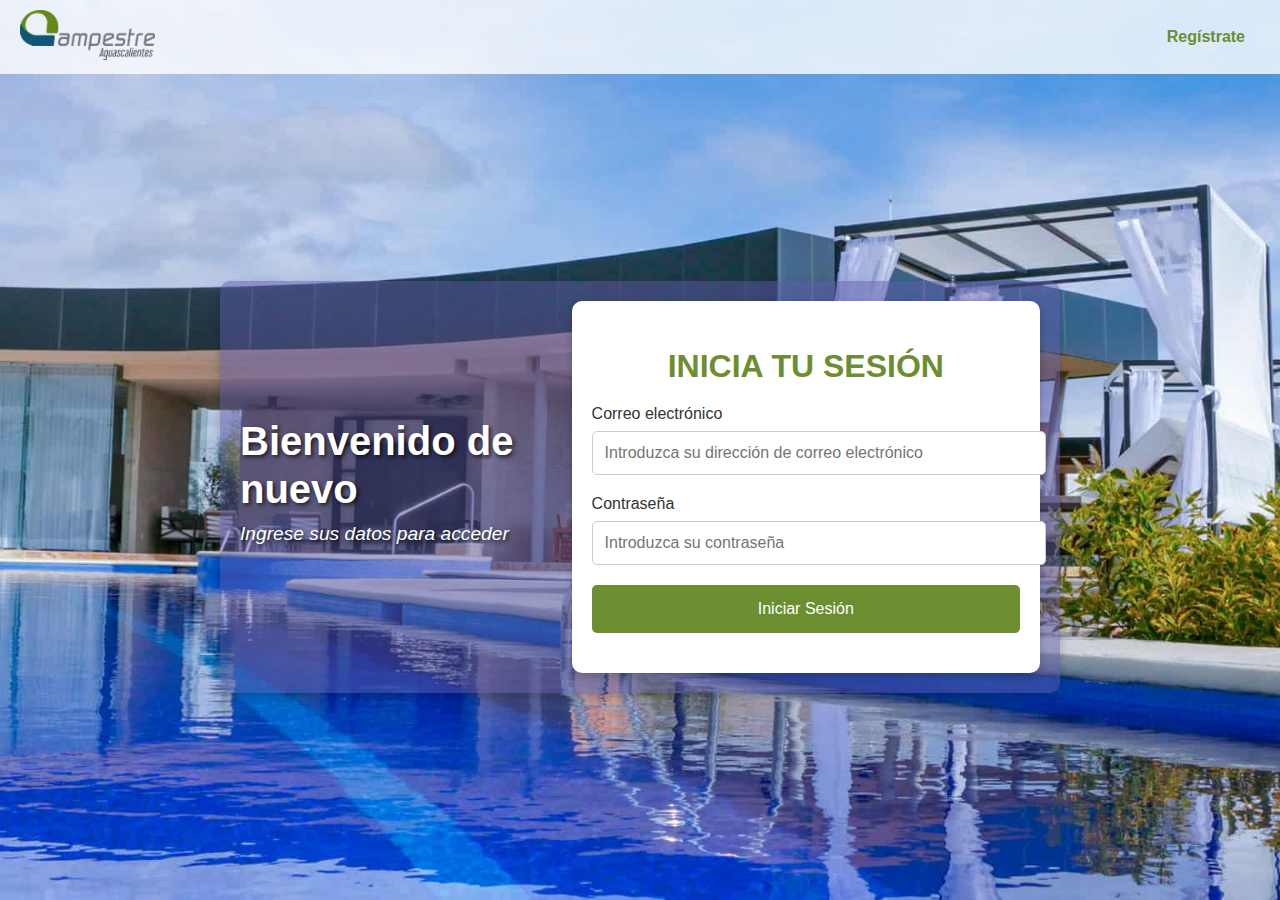
<file: Estacion/Login/Login.html>
<!DOCTYPE html>
<html lang="es">
<head>
    <meta charset="UTF-8">
    <meta name="viewport" content="width=device-width, initial-scale=1.0">
    <title>Iniciar Sesión</title>
    <link rel="stylesheet" href="styles.css">
</head>
<body>
    <header>
        <div class="logo">
            <a href="https://campestreags.com">
                <img src="logo-cca-original.png" height="50px" margin-right="10px">
            </a>
        </div>
        <nav>
            <a href="/Estacion/Estacion/Register/Register.html">Regístrate</a>
        </nav>
    </header>
    <main>
        <div class="layout">
            <div class="welcome-message">
                <h1>Bienvenido de<br>nuevo</h1>
                <p>Ingrese sus datos para acceder</p>
            </div>
            <div class="container">
                <div class="left">
                    <h2>INICIA TU SESIÓN</h2>
                    <form action="login.php" method="post">
                        <div class="form-group">
                            <label for="email">Correo electrónico</label>
                            <input type="email" id="email" name="email" placeholder="Introduzca su dirección de correo electrónico" required>
                        </div>
                        <div class="form-group">
                            <label for="password">Contraseña</label>
                            <input type="password" id="password" name="password" placeholder="Introduzca su contraseña" required>
                        </div>
                        <div class="form-group full-width">
                            <input type="submit" value="Iniciar Sesión">
                        </div>
                    </form>
                </div>
            </div>
        </div>
    </main>
    <script>
        // Comprobar si hay un parámetro de error en la URL
        const urlParams = new URLSearchParams(window.location.search);
        if (urlParams.get('error')) {
            alert('Correo electrónico o contraseña incorrectos. Por favor, inténtelo de nuevo.');
        }
    </script>
</body>
</html>
</file>
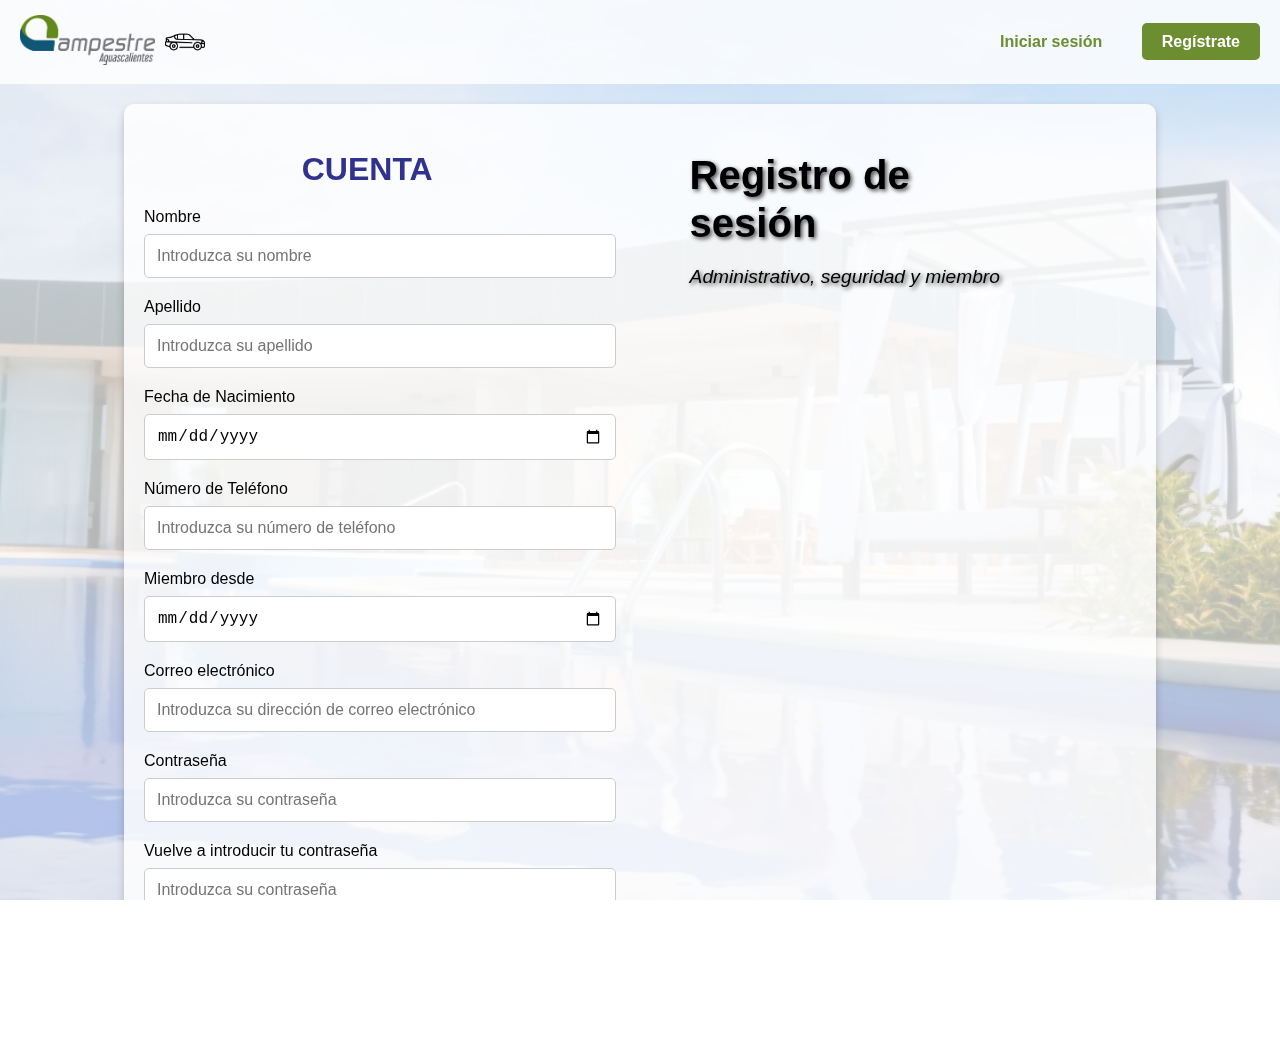
<file: Estacion/Register/Register.html>
<!DOCTYPE html>
<html lang="es">
<head>
    <meta charset="UTF-8">
    <meta name="viewport" content="width=device-width, initial-scale=1.0">
    <title>Registro</title>
    <link rel="stylesheet" href="styles.css">
</head>
<body>
    <div class="container">
        <div class="video-background">
            <video autoplay muted loop id="background-video">
                <source src="campestre.mp4" type="video/mp4">
                Your browser does not support HTML5 video.
            </video>
        </div>
        <header>
            <div class="logo">
                <a href="https://campestreags.com">
                    <img src="logo-cca-original.png" height="50px" margin-right="10px">
                </a>
                <h1></h1>
                <img src="coche.png" alt="Icono" class="logo-icon">
            </div>
            <nav>
                <a href="/Estacion/Estacion/Login/Login.html">Iniciar sesión</a>
                <a href="/Estacion/Estacion/Register/Register.html" class="registro">Regístrate</a>
            </nav>
        </header>
        <main>
            <div class="content">
                <div class="left">
                    <h2>CUENTA</h2>
                    <form action="/Estacion/Estacion/Register/register.php" method="post">
                        <div class="form-group">
                            <label for="nombre">Nombre</label>
                            <input type="text" id="nombre" name="nombre" placeholder="Introduzca su nombre" required>
                        </div>
                        <div class="form-group">
                            <label for="apellido">Apellido</label>
                            <input type="text" id="apellido" name="apellido" placeholder="Introduzca su apellido" required>
                        </div>
                        <div class="form-group">
                            <label for="fecha_nacimiento">Fecha de Nacimiento</label>
                            <input type="date" id="fecha_nacimiento" name="fecha_nacimiento" placeholder="Introduzca su fecha de nacimiento" required>
                        </div>
                        <div class="form-group">
                            <label for="numero_telefono">Número de Teléfono</label>
                            <input type="tel" id="numero_telefono" name="numero_telefono" placeholder="Introduzca su número de teléfono" required>
                        </div>
                        <div class="form-group">
                            <label for="miembro_desde">Miembro desde</label>
                            <input type="date" id="miembro_desde" name="miembro_desde" placeholder="Introduzca la fecha de miembro" required>
                        </div>
                        <div class="form-group">
                            <label for="email">Correo electrónico</label>
                            <input type="email" id="email" name="email" placeholder="Introduzca su dirección de correo electrónico" required>
                        </div>
                        <div class="form-group">
                            <label for="password">Contraseña</label>
                            <input type="password" id="password" name="password" placeholder="Introduzca su contraseña" required>
                        </div>
                        <div class="form-group">
                            <label for="confirm-password">Vuelve a introducir tu contraseña</label>
                            <input type="password" id="confirm-password" name="confirm-password" placeholder="Introduzca su contraseña" required>
                        </div>
                        <div class="form-group full-width">
                            <input type="submit" value="Registrarse">
                        </div>
                    </form>
                </div>
                <div class="right">
                    <h1>Registro de<br>sesión</h1>
                    <p>Administrativo, seguridad y miembro</p>
                </div>
            </div>
        </main>
    </div>
</body>
</html>
</file>
<file: Estacion/Login/styles.css>
body {
    font-family: Arial, sans-serif;
    background-image: url('2022-11-05.jpg');
    background-size: cover;
    background-position: center;
    margin: 0;
    padding: 0;
    display: flex;
    flex-direction: column;
    align-items: center;
    min-height: 100vh;
    color: #333;
}

header {
    width: 100%;
    display: flex;
    justify-content: space-between;
    align-items: center;
    padding: 10px 20px;
    box-sizing: border-box;
    background-color: rgba(255, 255, 255, 0.8);
}

header .logo {
    display: flex;
    align-items: center;
}

header .logo img.car-icon,
header .logo img.logo-icon {
    height: 40px;
    margin: 0 10px;
}

header .logo h1 {
    margin: 0;
    font-size: 1.5rem;
    color: #6c8e30;
}

header nav a {
    text-decoration: none;
    color: #6c8e30;
    font-weight: bold;
    margin-left: 20px;
    padding: 10px 15px;
    border-radius: 5px;
}

header nav a:hover {
    border: 2px solid #6c8e30;
    background-color: rgba(108, 142, 48, 0.1);
}

header nav a.inicio-sesion {
    background-color: #6c8e30;
    color: white;
    padding: 10px 20px;
}

main {
    flex: 1;
    display: flex;
    justify-content: center;
    align-items: center;
    width: 100%;
    padding: 20px;
    box-sizing: border-box;
}

.layout {
    display: flex;
    flex-direction: column;
    justify-content: center;
    align-items: center;
    width: 100%;
    max-width: 800px;
    background-color: rgba(94, 91, 170, 0.475);
    padding: 20px;
    border-radius: 10px;
    box-shadow: 0 4px 8px rgba(0, 0, 0, 0.2);
}

.welcome-message {
    width: 100%;
    text-align: center;
    color: white;
    margin-bottom: 20px;
}

.welcome-message h1 {
    font-size: 2.5rem;
    margin-bottom: 10px;
    line-height: 1.2;
    text-shadow: 2px 2px 4px rgba(0, 0, 0, 0.7);
}

.welcome-message p {
    font-size: 1.2rem;
    margin-top: 10px;
    font-style: italic;
    text-shadow: 2px 2px 4px rgba(0, 0, 0, 0.7);
}

.container {
    width: 100%;
    background-color: #fff;
    padding: 20px;
    border-radius: 10px;
    box-shadow: 0 4px 8px rgba(0, 0, 0, 0.2);
}

.left {
    width: 100%;
    text-align: center;
}

.left h2 {
    color: #6c8e30;
    font-size: 2rem;
    margin-bottom: 20px;
}

.form-group {
    margin-bottom: 20px;
    text-align: left;
}

.form-group label {
    display: block;
    margin-bottom: 8px;
    font-size: 1rem;
}

.form-group input {
    width: 100%;
    padding: 12px;
    border: 1px solid #ccc;
    border-radius: 5px;
    font-size: 1rem;
}

.form-group.full-width input[type="submit"] {
    width: 100%;
    padding: 15px;
}

.form-group input[type="submit"] {
    background-color: #6c8e30;
    color: #fff;
    cursor: pointer;
    border: none;
    font-size: 1rem;
}

.form-group input[type="submit"]:hover {
    background-color: #557a26;
}

@media (min-width: 768px) {
    .layout {
        flex-direction: row;
        justify-content: space-between;
    }

    .welcome-message {
        width: 40%;
        text-align: left;
        padding-right: 20px;
    }

    .container {
        width: 55%;
    }
}
</file>
<file: Estacion/Register/styles.css>
body, html {
    margin: 0;
    padding: 0;
    height: 100%;
    overflow: auto; /* Cambiado de hidden a auto */
    font-family: Arial, sans-serif;
}

.video-background {
    position: fixed;
    top: 0;
    left: 0;
    height: 100%;
    width: 100%;
    overflow: hidden;
    z-index: -1;
}

#background-video {
    position: absolute;
    top: 50%;
    left: 50%;
    min-width: 100%;
    min-height: 100%;
    width: auto;
    height: auto;
    transform: translate(-50%, -50%);
    z-index: -1;
}

header {
    width: 100%;
    display: flex;
    justify-content: space-between;
    align-items: center;
    padding: 15px 20px;
    box-sizing: border-box;
    background-color: rgba(255, 255, 255, 0.8);
}

header .logo {
    display: flex;
    align-items: center;
}

header .logo img.car-icon,
header .logo img.logo-icon {
    height: 40px;
    margin: 0 10px;
}

header nav a {
    text-decoration: none;
    color: #6c8e30;
    font-weight: bold;
    margin-left: 20px;
    padding: 10px 15px;
    border-radius: 5px;
}

header nav a:hover {
    border: 2px solid #6c8e30;
    background-color: rgba(108, 142, 48, 0.1);
}

header nav a.registro {
    background-color: #6c8e30;
    color: white;
    padding: 10px 20px;
}

main {
    flex: 1;
    display: flex;
    justify-content: center;
    align-items: center;
    width: 100%;
    padding: 20px;
    box-sizing: border-box;
    overflow-y: auto; /* Añadido para permitir el desplazamiento en el contenedor principal */
}

.container {
    display: flex;
    flex-direction: column;
    align-items: center;
    min-height: 100vh;
    background-color: rgba(255, 255, 255, 0.7);
}

.content {
    display: flex;
    justify-content: space-between;
    align-items: center;
    width: 80%;
    max-width: 1200px;
    background-color: rgba(255, 255, 255, 0.8);
    padding: 20px;
    border-radius: 10px;
    box-shadow: 0 4px 8px rgba(0, 0, 0, 0.2);
}

.left, .right {
    width: 100%;
    text-align: center;
    margin-bottom: 20px;
}

.left h2 {
    color: #30328e;
    font-size: 2rem;
    margin-bottom: 20px;
}

.right h1 {
    font-size: 2.5rem;
    margin-bottom: 10px;
    line-height: 1.2;
    text-shadow: 2px 2px 4px rgba(0, 0, 0, 0.7);
}

.right p {
    font-size: 1.2rem;
    font-style: italic;
    text-shadow: 2px 2px 4px rgba(0, 0, 0, 0.7);
}

.form-group {
    margin-bottom: 20px;
    text-align: left;
}

.form-group label {
    display: block;
    margin-bottom: 8px;
    font-size: 1rem;
}

.form-group input {
    width: 100%;
    padding: 12px;
    border: 1px solid #ccc;
    border-radius: 5px;
    font-size: 1rem;
}

.form-group.full-width input[type="submit"] {
    width: 100%;
    padding: 15px;
}

.form-group input[type="submit"] {
    background-color: #30328e;
    color: #fff;
    cursor: pointer;
    border: none;
    font-size: 1rem;
}

.form-group input[type="submit"]:hover {
    background-color: #34267a;
}

@media (min-width: 768px) {
    .content {
        flex-direction: row;
        justify-content: space-between;
        align-items: flex-start;
    }

    .left, .right {
        width: 45%;
        margin-bottom: 0;
    }

    .right {
        text-align: left;
        padding-left: 20px;
    }
}
</file>
